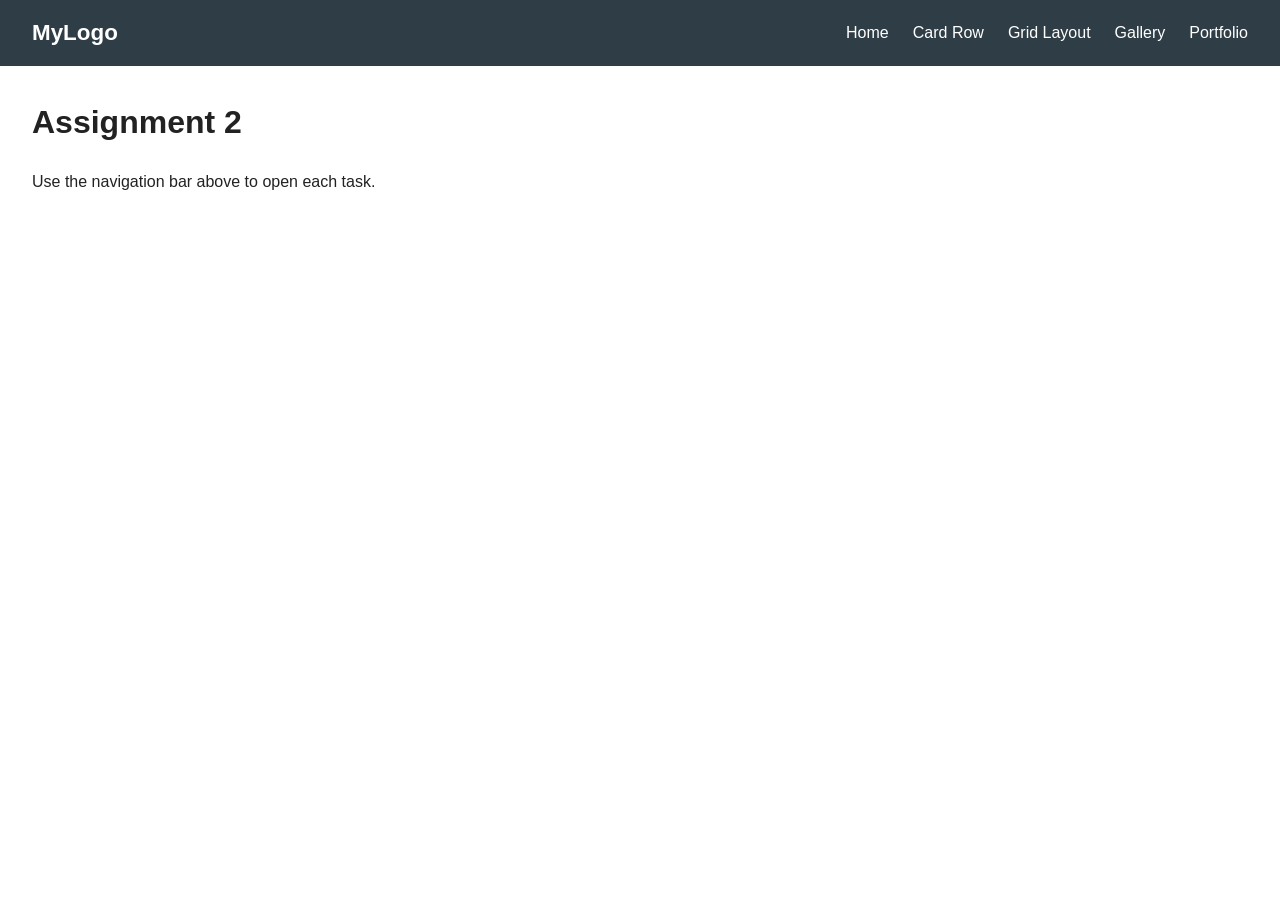
<file: index.html>
<!DOCTYPE html>
<html lang="en">
<head>
  <meta charset="UTF-8">
  <title>Assignment 2 — Advanced CSS</title>
  <link rel="stylesheet" href="style.css">
</head>
<body>

  <header class="navbar">
    <div class="logo">MyLogo</div>
    <ul class="nav-links">
      <li><a href="index.html">Home</a></li>
      <li><a href="cards.html">Card Row</a></li>
      <li><a href="grid-layout.html">Grid Layout</a></li>
      <li><a href="gallery.html">Gallery</a></li>
      <li><a href="portfolio.html">Portfolio</a></li>
    </ul>
  </header>

  <main>
    <h1>Assignment 2 </h1>
    <p>Use the navigation bar above to open each task.</p>
  </main>

</body>
</html>
</file>
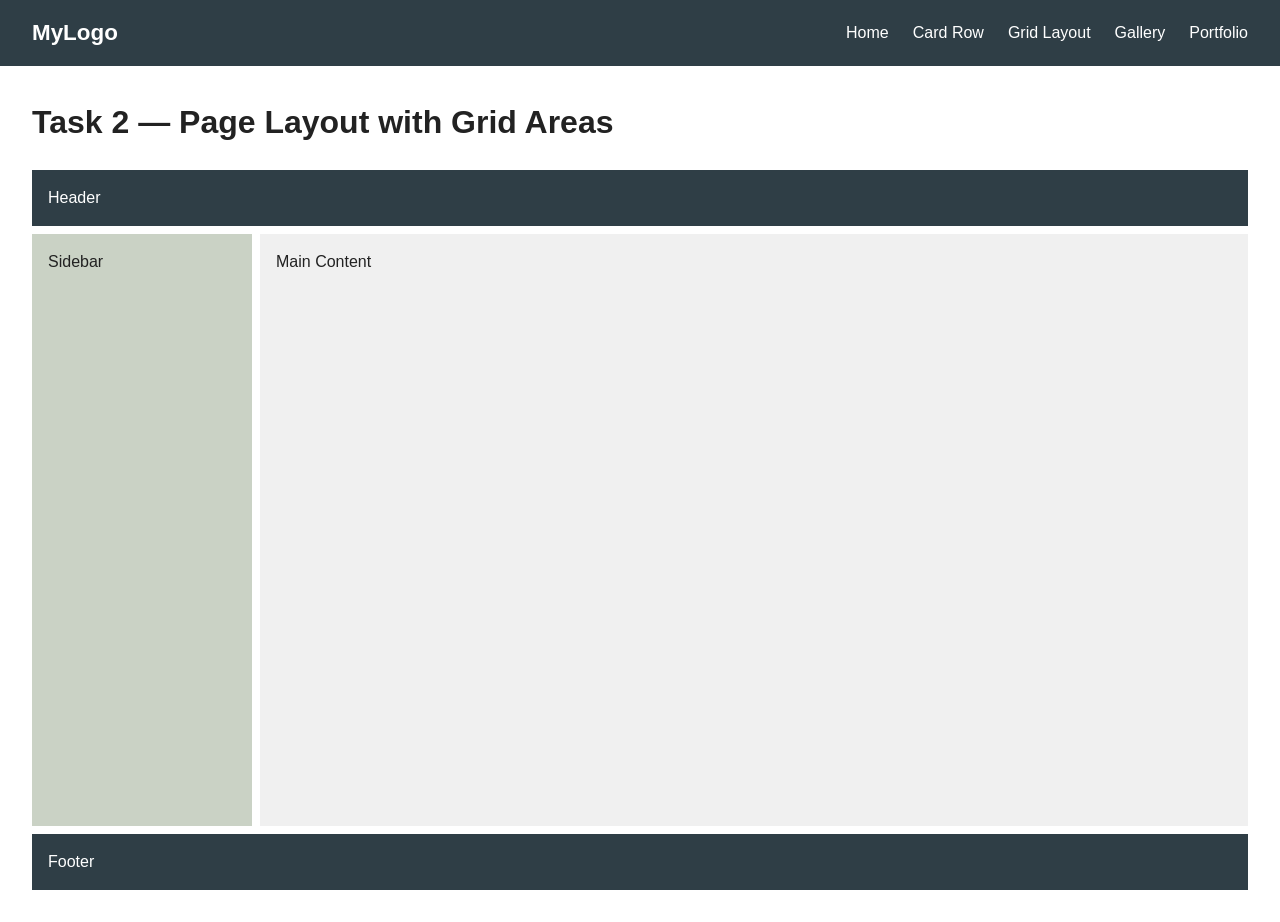
<file: grid-layout.html>
<!DOCTYPE html>
<html lang="en">
<head>
  <meta charset="UTF-8">
  <title>Task 2 — Grid Layout</title>
  <link rel="stylesheet" href="style.css">
</head>
<body>

  <header class="navbar">
    <div class="logo">MyLogo</div>
    <ul class="nav-links">
      <li><a href="index.html">Home</a></li>
      <li><a href="cards.html">Card Row</a></li>
      <li><a href="grid-layout.html">Grid Layout</a></li>
      <li><a href="gallery.html">Gallery</a></li>
      <li><a href="portfolio.html">Portfolio</a></li>
    </ul>
  </header>

  <main>
    <h1>Task 2 — Page Layout with Grid Areas</h1>

    <div class="page-layout">
      <div class="layout-header">Header</div>
      <div class="layout-sidebar">Sidebar</div>
      <div class="layout-content">Main Content</div>
      <div class="layout-footer">Footer</div>
    </div>
  </main>

</body>
</html>
</file>
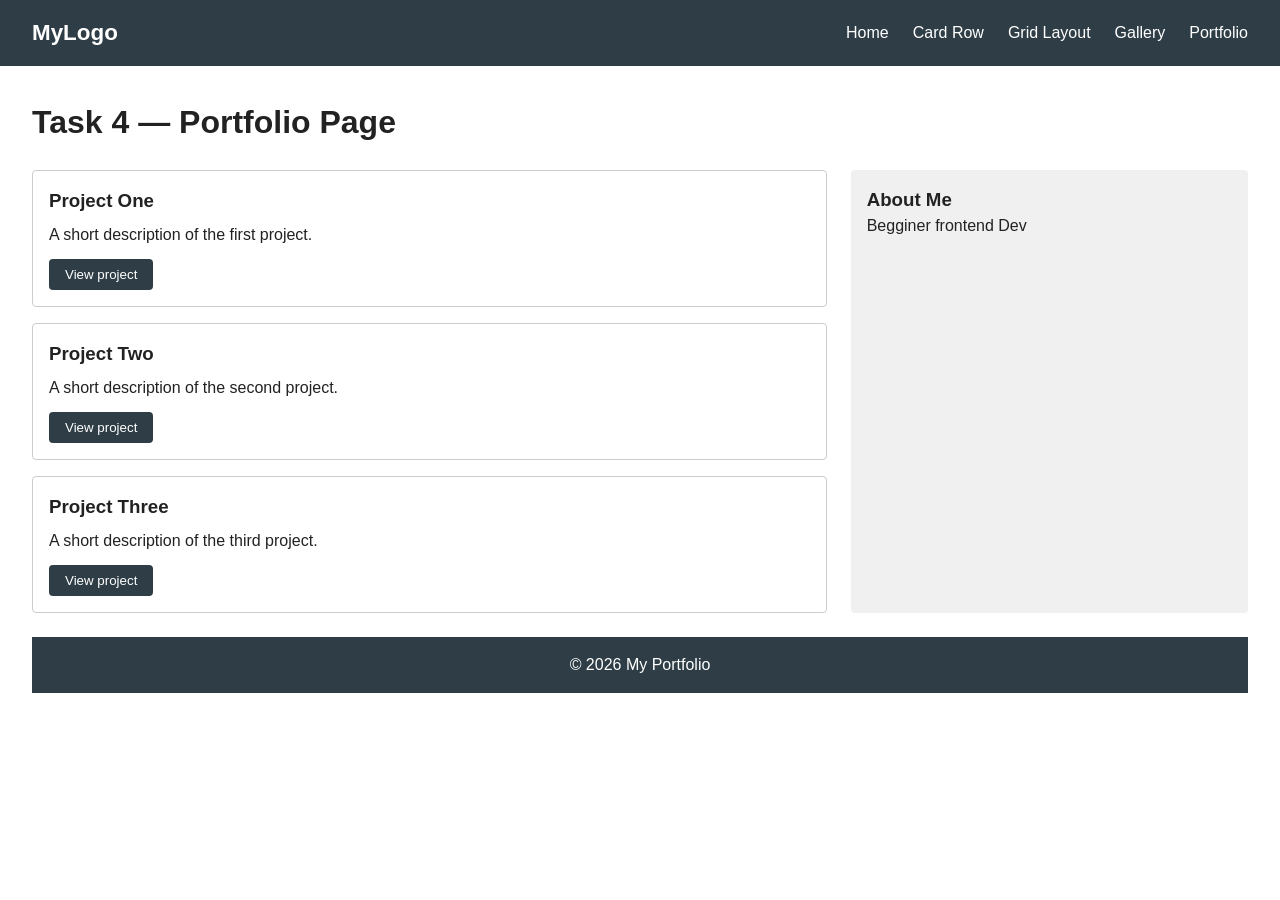
<file: portfolio.html>
<!DOCTYPE html>
<html lang="en">
<head>
  <meta charset="UTF-8">
  <title>Task 4 — Portfolio Page</title>
  <link rel="stylesheet" href="style.css">
</head>
<body>

  <header class="navbar">
    <div class="logo">MyLogo</div>
    <ul class="nav-links">
      <li><a href="index.html">Home</a></li>
      <li><a href="cards.html">Card Row</a></li>
      <li><a href="grid-layout.html">Grid Layout</a></li>
      <li><a href="gallery.html">Gallery</a></li>
      <li><a href="portfolio.html">Portfolio</a></li>
    </ul>
  </header>

  <main>
    <h1>Task 4 — Portfolio Page</h1>

    <div class="portfolio-main">
      <section class="projects">

        <div class="project-card">
          <h3>Project One</h3>
          <p>A short description of the first project.</p>
          <button>View project</button>
        </div>

        <div class="project-card">
          <h3>Project Two</h3>
          <p>A short description of the second project.</p>
          <button>View project</button>
        </div>

        <div class="project-card">
          <h3>Project Three</h3>
          <p>A short description of the third project.</p>
          <button>View project</button>
        </div>

      </section>

      <aside class="sidebar-info">
        <h3>About Me</h3>
        <p>Begginer frontend Dev</p>
      </aside>
    </div>

    <footer class="portfolio-footer">
      &copy; 2026 My Portfolio
    </footer>
  </main>

</body>
</html>
</file>
<file: style.css>
* {
  box-sizing: border-box;
  margin: 0;
  padding: 0;
}

body {
  font-family: Arial, Helvetica, sans-serif;
  color: #222;
  line-height: 1.5;
}

/*Task 0*/
.navbar {
  display: flex;
  justify-content: space-between;
  align-items: center;
  padding: 16px 32px;
  background-color: #2f3e46;
  color: #fff;
}

.navbar .logo {
  font-size: 1.4rem;
  font-weight: bold;
}

.navbar .nav-links {
  display: flex;
  list-style: none;
  gap: 24px;
}

.navbar .nav-links a {
  color: #fff;
  text-decoration: none;
}

.navbar .nav-links a:hover {
  text-decoration: underline;
}

main {
  padding: 32px;
}

h1 {
  margin-bottom: 24px;
}

/*Task 1*/
.card-row {
  display: flex;
  gap: 24px;
}

.card {
  display: flex;
  flex-direction: column;
  flex: 1;
  border: 1px solid #ccc;
  border-radius: 4px;
  overflow: hidden;
  transition: box-shadow 0.2s ease, transform 0.2s ease;
}

.card:hover {
  box-shadow: 0 6px 16px rgba(0, 0, 0, 0.15);
  transform: translateY(-4px);
}

.card img {
  width: 100%;
  height: 180px;
  object-fit: cover;
}

.card-body {
  display: flex;
  flex-direction: column;
  flex: 1;
  padding: 16px;
}

.card-body h3 {
  margin-bottom: 8px;
}

.card-body p {
  flex: 1;
  margin-bottom: 16px;
}

.card-body button {
  align-self: flex-start;
  padding: 8px 16px;
  border: none;
  background-color: #2f3e46;
  color: #fff;
  border-radius: 4px;
  cursor: pointer;
}

/*Task 2*/
.page-layout {
  display: grid;
  grid-template-columns: 220px 1fr;
  grid-template-rows: auto 1fr auto;
  grid-template-areas:
    "header header"
    "sidebar content"
    "footer footer";
  min-height: 80vh;
  gap: 8px;
}

.page-layout .layout-header {
  grid-area: header;
  background-color: #2f3e46;
  color: #fff;
  padding: 16px;
}

.page-layout .layout-sidebar {
  grid-area: sidebar;
  background-color: #cad2c5;
  padding: 16px;
}

.page-layout .layout-content {
  grid-area: content;
  background-color: #f0f0f0;
  padding: 16px;
}

.page-layout .layout-footer {
  grid-area: footer;
  background-color: #2f3e46;
  color: #fff;
  padding: 16px;
}

/* Task 3*/
.gallery {
  display: grid;
  grid-template-columns: repeat(3, 1fr);
  grid-auto-rows: 200px;
  gap: 12px;
}

.gallery-item {
  position: relative;
  overflow: hidden;
}

.gallery-item img {
  width: 100%;
  height: 100%;
  object-fit: cover;
  display: block;
}

.gallery-item .caption {
  position: absolute;
  inset: 0;
  background: rgba(0, 0, 0, 0.6);
  color: #fff;
  display: flex;
  align-items: center;
  justify-content: center;
  opacity: 0;
  transition: opacity 0.2s ease;
}

.gallery-item:hover .caption {
  opacity: 1;
}

/*Task 4*/
.portfolio-main {
  display: grid;
  grid-template-columns: 2fr 1fr;
  gap: 24px;
}

.projects {
  display: flex;
  flex-direction: column;
  gap: 16px;
}

.project-card {
  display: flex;
  flex-direction: column;
  border: 1px solid #ccc;
  border-radius: 4px;
  padding: 16px;
}

.project-card h3 {
  margin-bottom: 8px;
}

.project-card p {
  margin-bottom: 12px;
}

.project-card button {
  align-self: flex-start;
  padding: 8px 16px;
  border: none;
  background-color: #2f3e46;
  color: #fff;
  border-radius: 4px;
  cursor: pointer;
}

.sidebar-info {
  background-color: #f0f0f0;
  padding: 16px;
  border-radius: 4px;
}

.portfolio-footer {
  margin-top: 24px;
  padding: 16px;
  background-color: #2f3e46;
  color: #fff;
  text-align: center;
}
</file>
